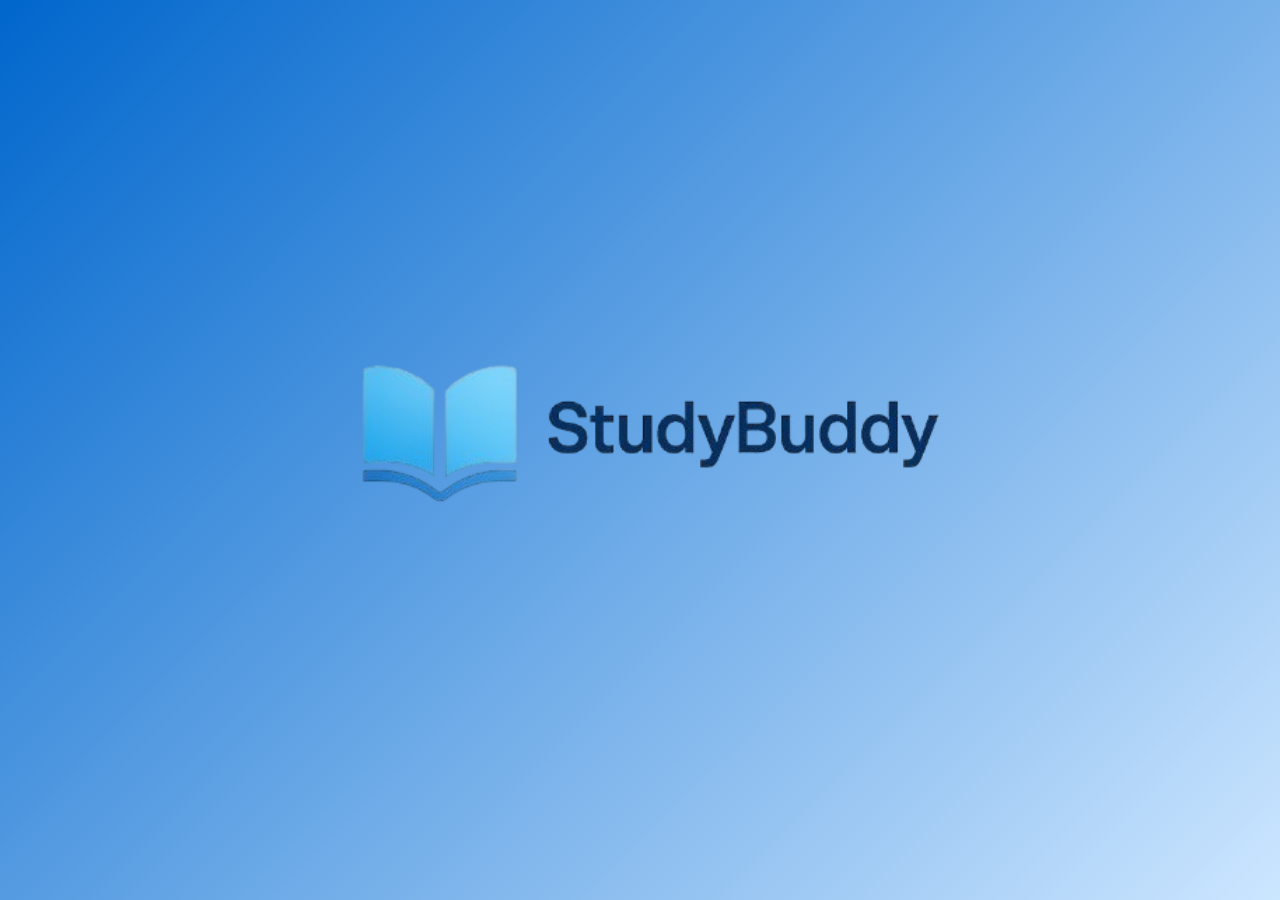
<file: index.html>
<!DOCTYPE html>
<html lang="en">
<head>
  <meta charset="UTF-8">
  <meta name="viewport" content="width=device-width, initial-scale=1">
  <title>StudyBuddy - Welcome</title>
  <link rel="stylesheet" href="style.css">
  <script defer src="script.js"></script>
</head>
<body class="splash-screen">
  <div class="center-content">
    <img src="logo.png" alt="StudyBuddy Logo" class="logo" />
  </div>
</body>
</html>
</file>
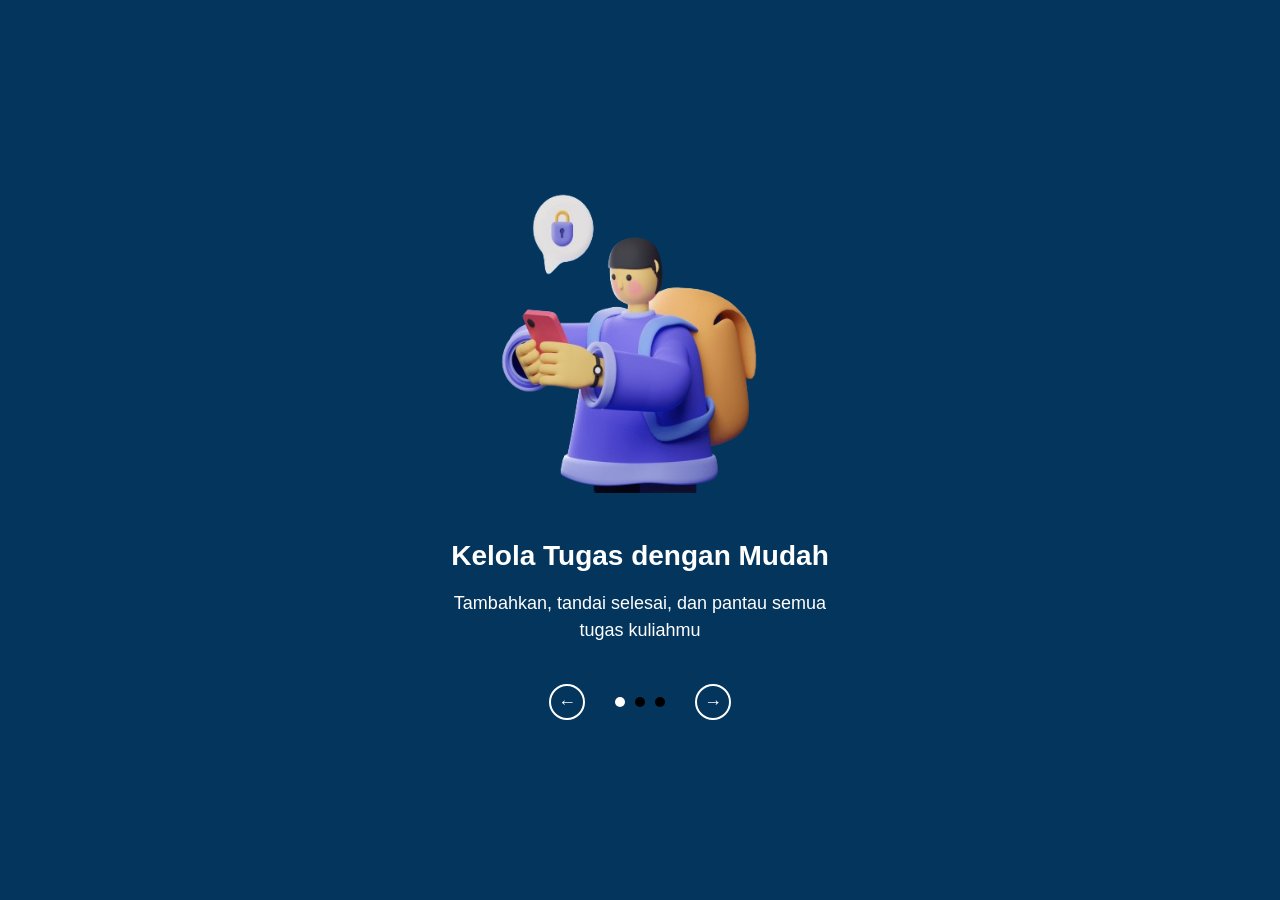
<file: intro1.html>
<!DOCTYPE html>
<html lang="id">
<head>
  <meta charset="UTF-8">
  <title>Intro 1</title>
  <link rel="stylesheet" href="style.css">
</head>
<body>
  <div class="container">
    <img src="image1.png" alt="Ilustrasi" class="illustration">
    <h2>Kelola Tugas dengan Mudah</h2>
    <p class="description">Tambahkan, tandai selesai, dan pantau semua tugas kuliahmu</p>

    <div class="bottom-nav">
      <button class="nav-btn" onclick="goToPrev()" disabled>←</button>
      <div class="dots">
        <span class="dot active"></span>
        <span class="dot"></span>
        <span class="dot"></span>
      </div>
      <button class="nav-btn" onclick="goToNext()">→</button>
    </div>
  </div>

  <script>
    function goToNext() {
      window.location.href = "intro2.html";
    }
  </script>
</body>
</html>
</file>
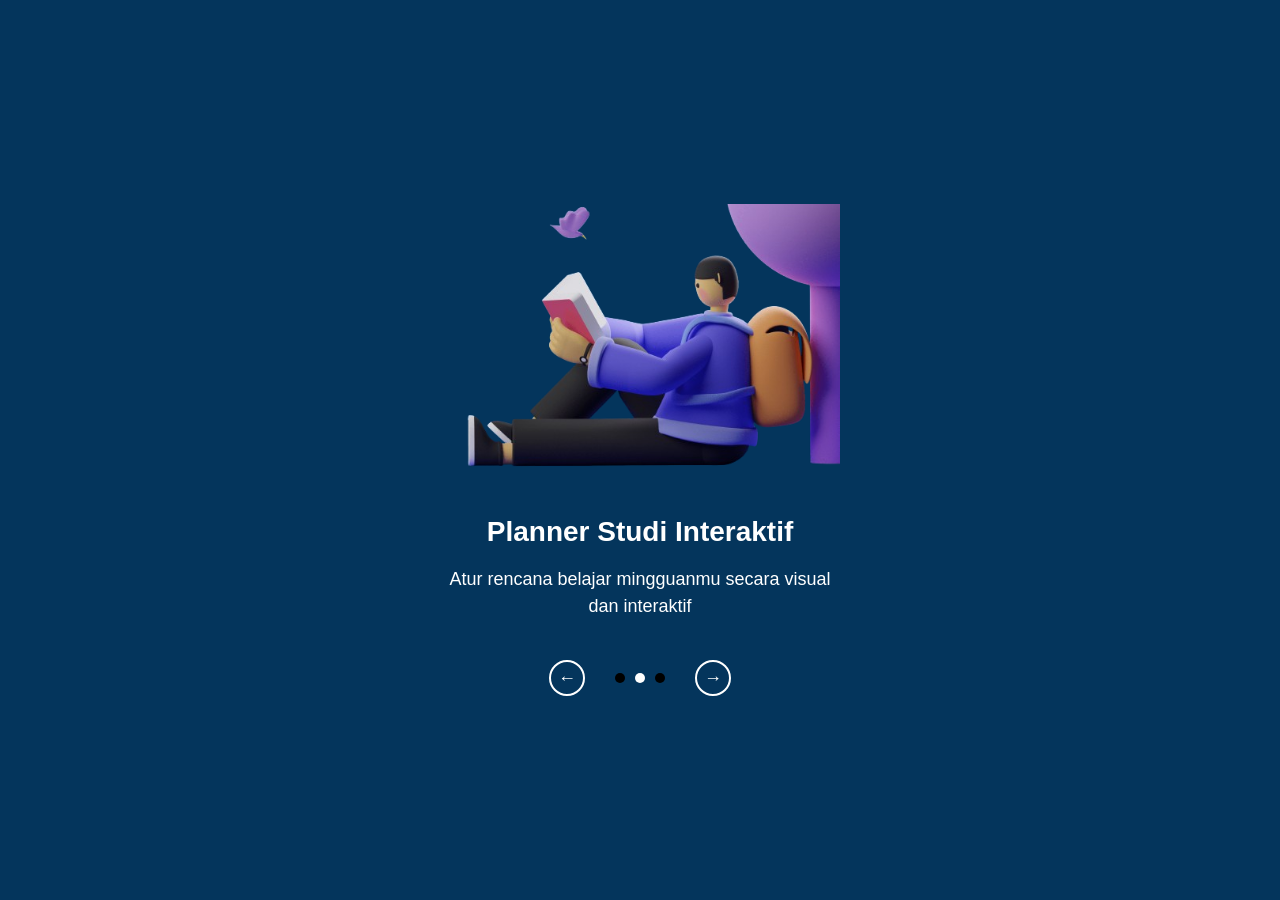
<file: intro2.html>
<!DOCTYPE html>
<html lang="id">
<head>
  <meta charset="UTF-8">
  <title>Intro 2</title>
  <link rel="stylesheet" href="style.css">
</head>
<body>
  <div class="container">
    <img src="image2.png" alt="Ilustrasi" class="illustration">
    <h2>Planner Studi Interaktif</h2>
    <p class="description">Atur rencana belajar mingguanmu secara visual dan interaktif</p>

    <div class="bottom-nav">
      <button class="nav-btn" onclick="goToPrev()">←</button>
      <div class="dots">
        <span class="dot"></span>
        <span class="dot active"></span>
        <span class="dot"></span>
      </div>
      <button class="nav-btn" onclick="goToNext()">→</button>
    </div>
  </div>

  <script>
    function goToPrev() {
      window.location.href = "intro1.html";
    }
    function goToNext() {
      window.location.href = "intro3.html";
    }
  </script>
</body>
</html>
</file>
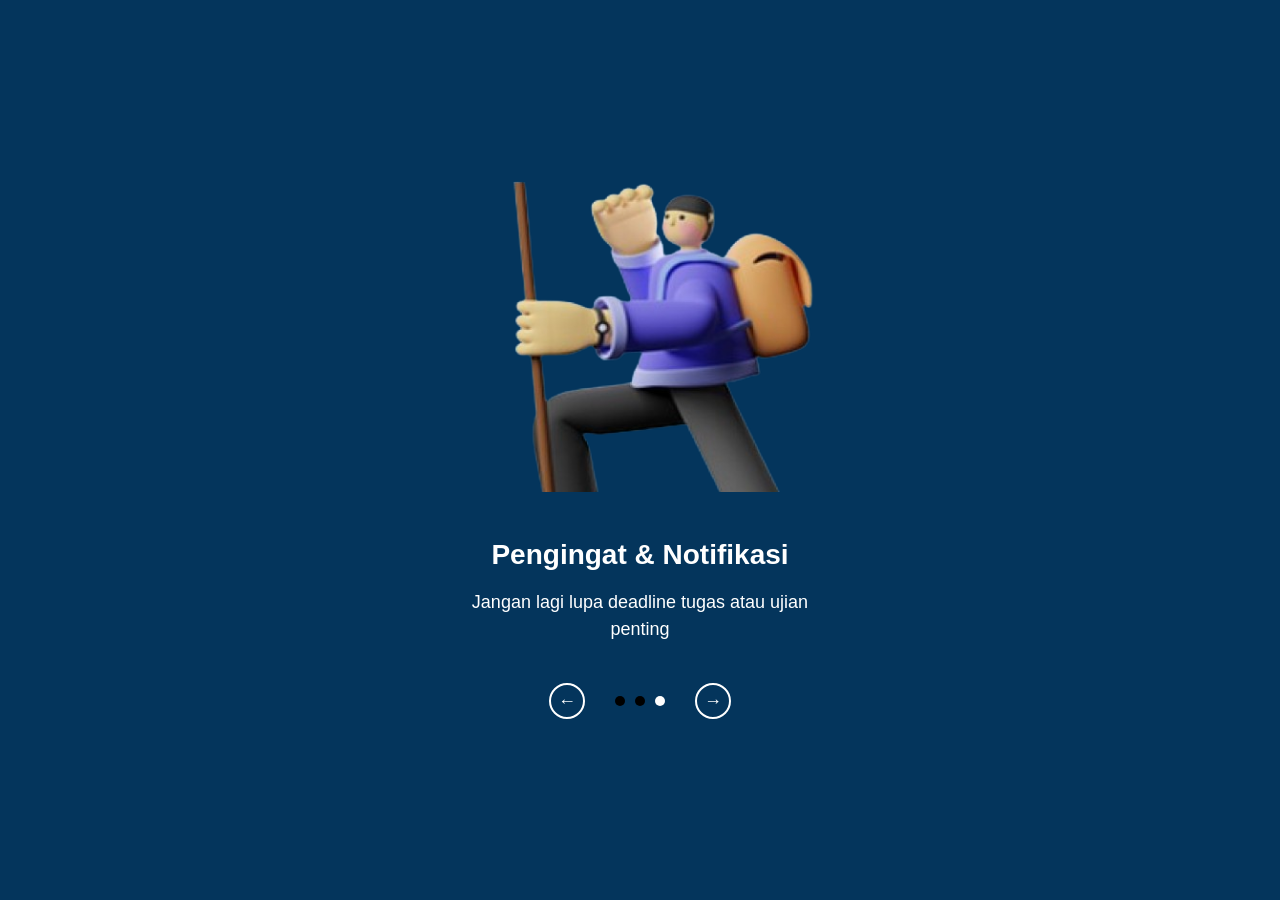
<file: intro3.html>
<!DOCTYPE html>
<html lang="id">
<head>
  <meta charset="UTF-8">
  <title>Intro 3</title>
  <link rel="stylesheet" href="style.css">
</head>
<body>
  <div class="container">
    <img src="image3.png" alt="Ilustrasi" class="illustration">
    <h2>Pengingat & Notifikasi</h2>
    <p class="description">Jangan lagi lupa deadline tugas atau ujian penting</p>

    <div class="bottom-nav">
      <button class="nav-btn" onclick="goToPrev()">←</button>
      <div class="dots">
        <span class="dot"></span>
        <span class="dot"></span>
        <span class="dot active"></span>
      </div>
      <button class="nav-btn" onclick="goToNext()">→</button>
    </div>
  </div>

  <script>
    function goToPrev() {
      window.location.href = "intro2.html";
    }
    function goToNext() {
      window.location.href = "login.html"; // ganti ke halaman utama
    }
  </script>
</body>
</html>
</file>
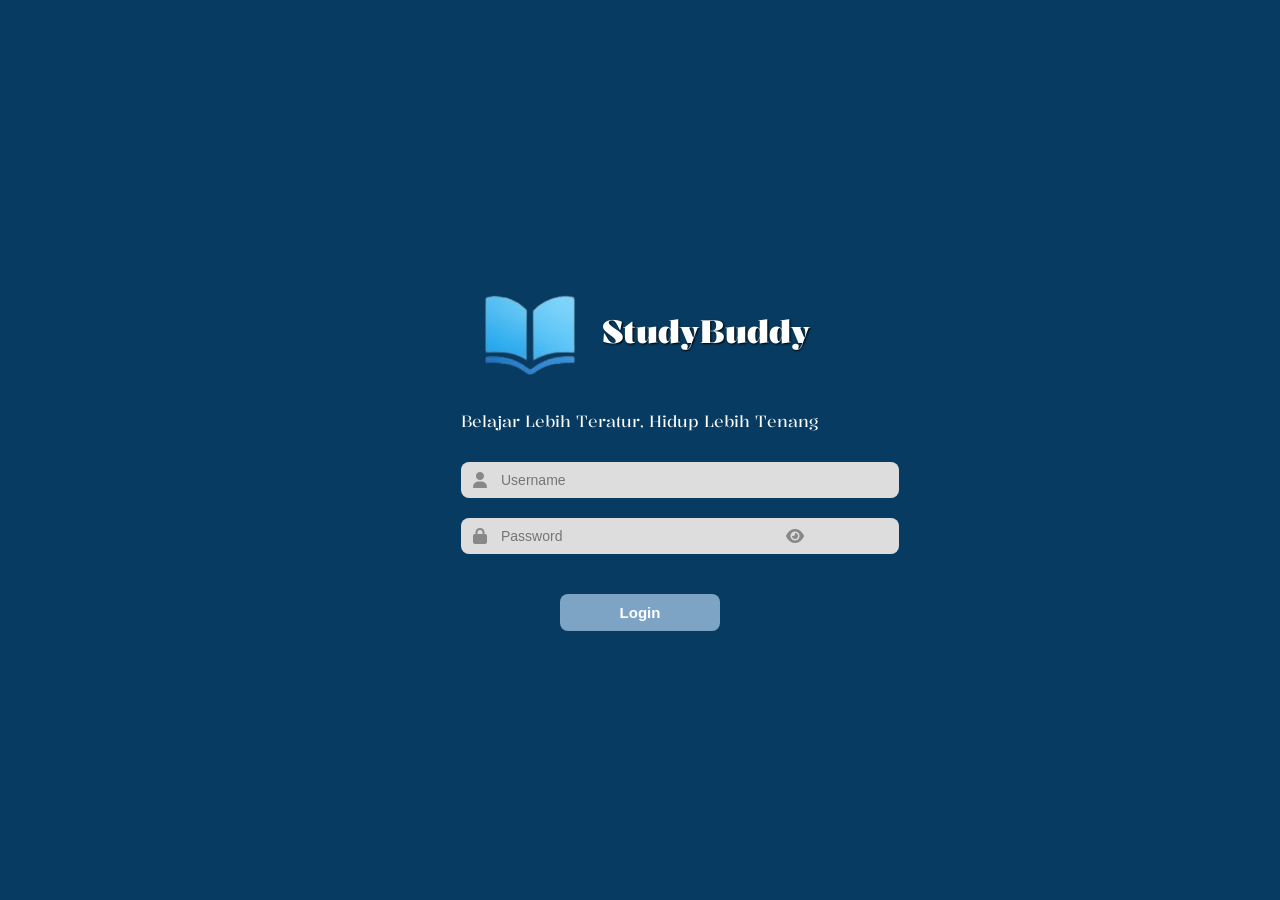
<file: login.html>
<!DOCTYPE html>
<html lang="en">
<head>
  <meta charset="UTF-8" />
  <meta name="viewport" content="width=device-width, initial-scale=1.0"/>
  <title>StudyBuddy Login</title>
  <link rel="stylesheet" href="login.css"/>
  <link rel="stylesheet" href="https://cdnjs.cloudflare.com/ajax/libs/font-awesome/6.4.0/css/all.min.css"/>
  <link href="https://fonts.googleapis.com/css2?family=Poppins:wght@400;600&display=swap" rel="stylesheet"/>
  <link href="https://fonts.googleapis.com/css2?family=Kalnia:wght@500&display=swap" rel="stylesheet">
</head>
<body>
  <div class="container">
    <div class="logo-title">
        <img src="logo2.png" alt="Logo Buku" class="logo"/>
        <h1 class="kalnia-font">StudyBuddy</h1>
      </div>
      <p class="subtitle kalnia-font">Belajar Lebih Teratur, Hidup Lebih Tenang</p>      

    <form class="form" action="dashboard.html" method="get">
      <div class="input-group">
        <i class="fa fa-user icon"></i>
        <input type="text" id="username" name="username" placeholder="Username" required />
      </div>
      <div class="input-group">
        <i class="fa fa-lock icon"></i>
        <input type="password" id="password" name="password" placeholder="Password" required />
        <i class="fa fa-eye icon eye-icon"></i>
      </div>
      <button type="submit" class="login-btn">Login</button>
    </form>
  </div>
  <script>
    const eyeIcon = document.querySelector('.eye-icon');
    const passwordInput = document.querySelector('input[type="password"]');
  
    eyeIcon.addEventListener('click', () => {
      const type = passwordInput.getAttribute('type') === 'password' ? 'text' : 'password';
      passwordInput.setAttribute('type', type);
      eyeIcon.classList.toggle('fa-eye-slash');
    });
  </script>  
</body>
</html>
</file>
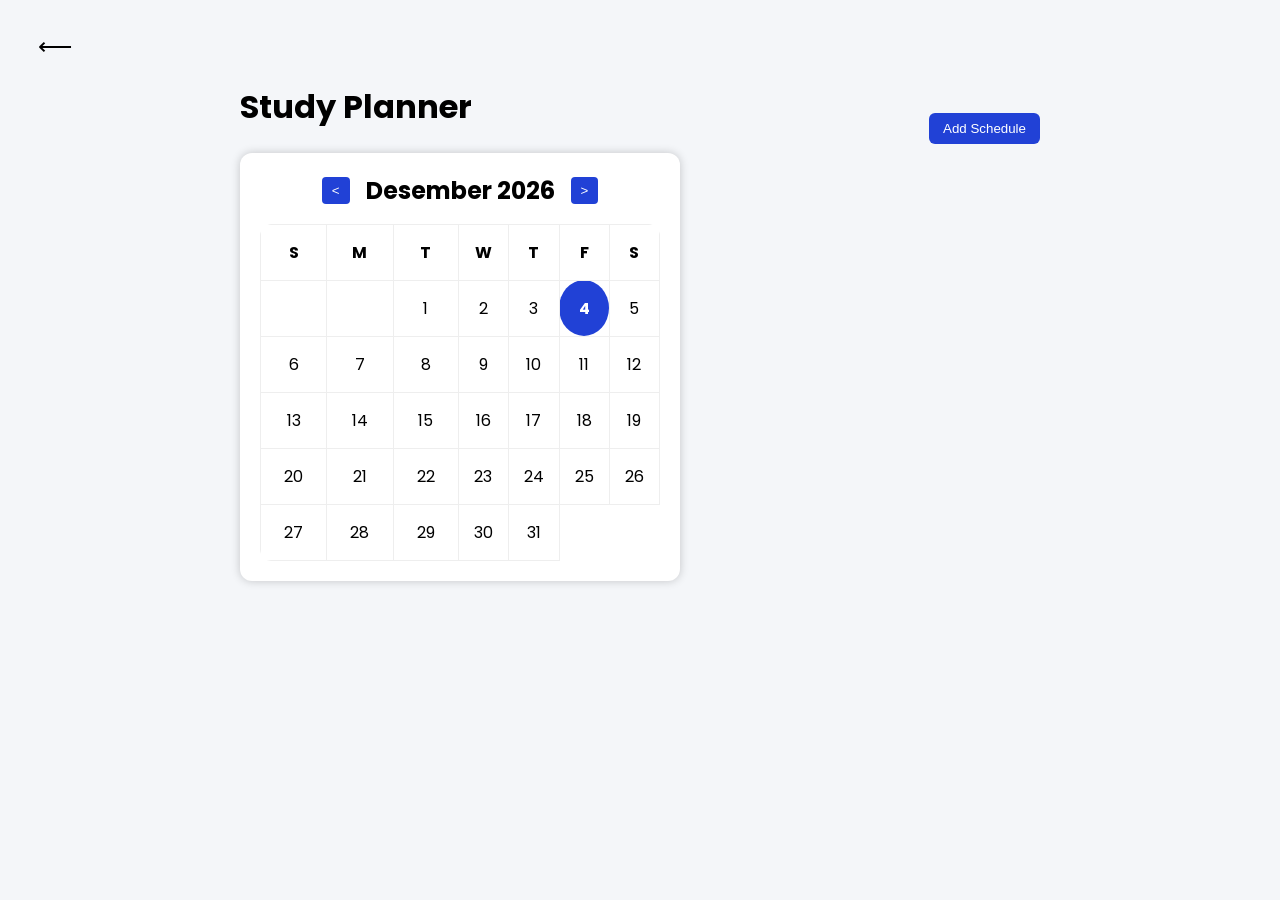
<file: planner.html>
<!DOCTYPE html>
<html lang="id">
<head>
  <meta charset="UTF-8" />
  <meta name="viewport" content="width=device-width, initial-scale=1.0"/>
  <title>Study Planner - StudyBuddy</title>
  <link rel="stylesheet" href="planner.css" />
  <link href="https://fonts.googleapis.com/css2?family=Poppins:wght@600&display=swap" rel="stylesheet"/>
</head>
<body>
  <button onclick="window.location.href='dashboard.html'" class="back-button">⟵</button>
  <div class="planner-container">
    <h1>Study Planner</h1>
    <button onclick="navigateTo('schedule.html')" class="add-btn">Add Schedule</button>

    <div class="calendar-wrapper">
      <div class="calendar-header">
        <button id="prevMonth">&lt;</button>
        <h2 id="monthYear">April 2024</h2>
        <button id="nextMonth">&gt;</button>
      </div>
      <table class="calendar-table">
        <thead>
          <tr>
            <th>S</th><th>M</th><th>T</th><th>W</th><th>T</th><th>F</th><th>S</th>
          </tr>
        </thead>
        <tbody id="calendarBody"></tbody>
      </table>
    </div>
  </div>

  <script src="planner.js"></script>
</body>
</html>
</file>
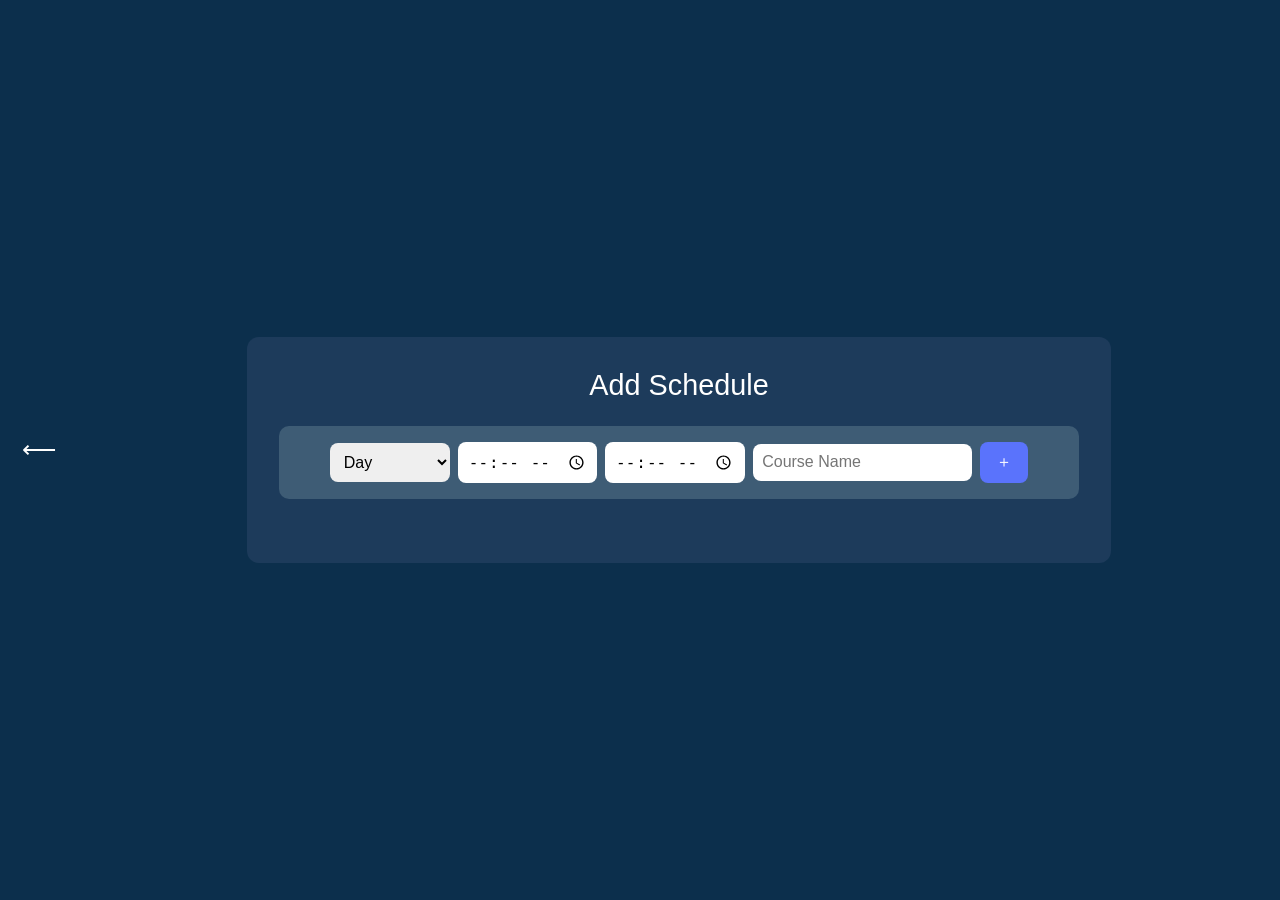
<file: schedule.html>
<!DOCTYPE html>
<html lang="id">
<head>
  <meta charset="UTF-8" />
  <meta name="viewport" content="width=device-width, initial-scale=1.0"/>
  <title>Schedule</title>
  <link rel="stylesheet" href="style.css" />
  <div class="top-bar">
    <button onclick="goBack()">⟵</button>
  </div>
  <style>
    body {
      background-color: #0c2f4c;
      color: white;
      font-family: 'Poppins', sans-serif;
      margin: 0;
      padding: 0;
    }

    .top-bar {
    display: flex;
    justify-content: flex-start;
    align-items: center;
    padding: 1rem;
    }


    .top-bar button {
      background: none;
      border: none;
      color: white;
      font-size: 1.5rem;
      cursor: pointer;
    }

    .container {
      max-width: 800px;
      margin: 2rem auto;
      padding: 2rem;
      border-radius: 12px;
      background-color: #1d3b5b;
    }

    .form-title {
      text-align: center;
      font-size: 1.8rem;
      margin-bottom: 1.5rem;
    }

    .schedule-form {
      display: flex;
      gap: 0.5rem;
      flex-wrap: wrap;
      justify-content: center;
      margin-bottom: 2rem;
    }

    .schedule-form input,
    .schedule-form select {
      padding: 0.6rem;
      font-size: 1rem;
      border-radius: 8px;
      border: none;
      min-width: 120px;
    }

    .add-btn {
      padding: 0.6rem 1rem;
      background-color: #5a73fc;
      color: white;
      border: none;
      border-radius: 8px;
      cursor: pointer;
      font-size: 1rem;
    }

    .schedule-list {
      margin-top: 1rem;
    }

    .schedule-item {
      background-color: #284e70;
      margin: 0.5rem 0;
      padding: 1rem;
      border-radius: 10px;
    }
  </style>
</head>
<body>
  <div class="container">
    <div class="form-title">Add Schedule</div>
    <div class="schedule-form">
      <select id="day">
        <option disabled selected>Day</option>
        <option value="Senin">Senin</option>
        <option value="Selasa">Selasa</option>
        <option value="Rabu">Rabu</option>
        <option value="Kamis">Kamis</option>
        <option value="Jumat">Jumat</option>
        <option value="Sabtu">Sabtu</option>
        <option value="Minggu">Minggu</option>
      </select>
      <input type="time" id="startTime" />
      <input type="time" id="endTime" />
      <input type="text" id="course" placeholder="Course Name" />
      <button class="add-btn" onclick="addSchedule()">＋</button>
    </div>
    <div id="scheduleList" class="schedule-list"></div>
  </div>

  <script src="schedule.js"></script>
</body>
</html>
</file>
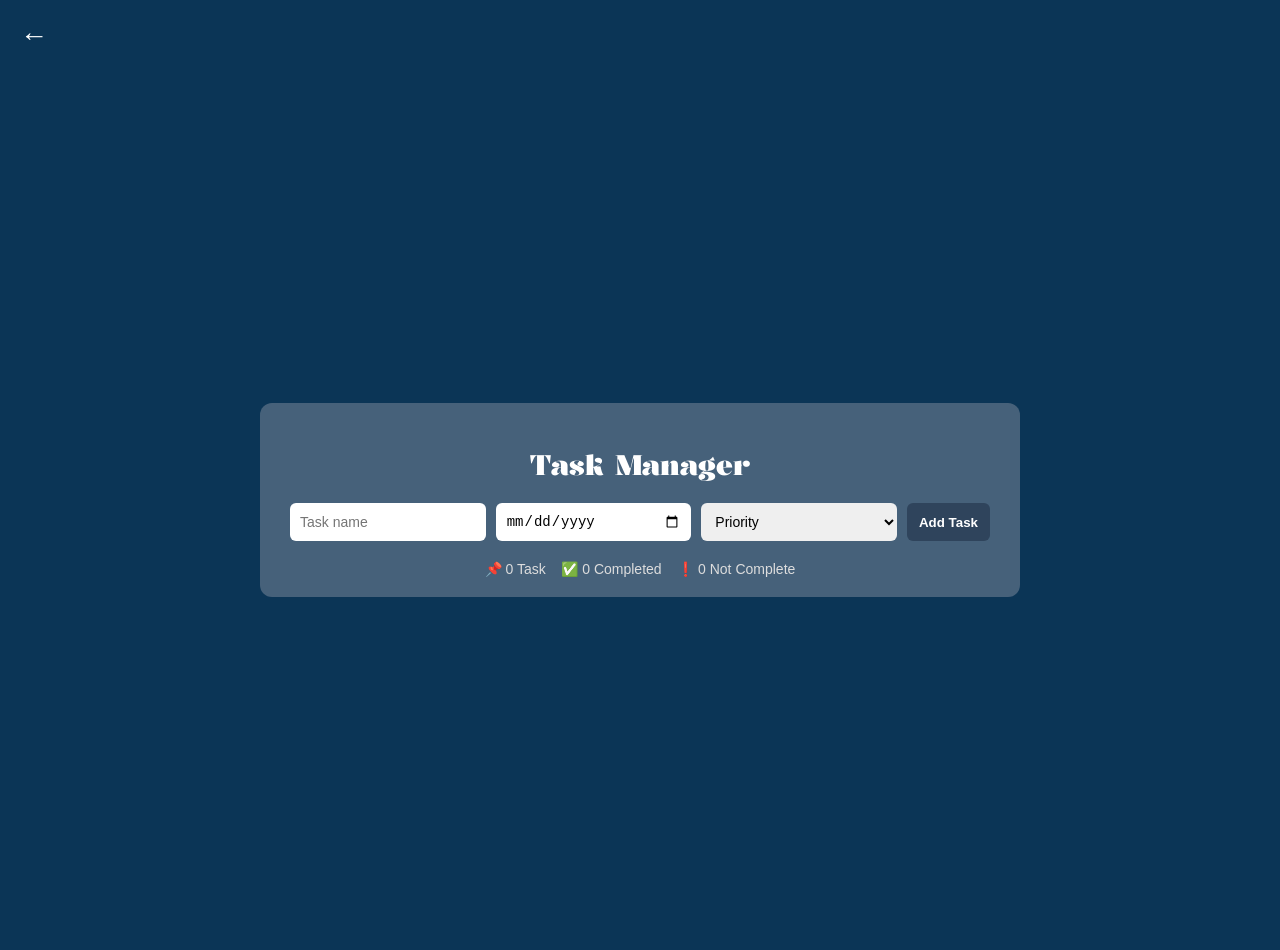
<file: task.html>
<!DOCTYPE html>
<html lang="en">
<head>
  <meta charset="UTF-8" />
  <meta name="viewport" content="width=device-width, initial-scale=1.0"/>
  <title>StudyBuddy Dashboard</title>
  <link rel="stylesheet" href="style.css" />
  <link href="https://fonts.googleapis.com/css2?family=Kalnia&display=swap" rel="stylesheet">
</head>
<body class="dashboard-body">
  <a href="#" id="back-button" class="icon-only">&#8592;</a>
  <div class="task-manager">
    <h2>Task Manager</h2>
    <div class="task-inputs">
      <input type="text" id="taskName" placeholder="Task name">
      <input type="date" id="deadline" placeholder="Deadline">
      <select id="priority">
        <option value="">Priority</option>
        <option value="important-urgent">Important & urgent</option>
        <option value="not-important-urgent">Not important but urgent</option>
        <option value="important-not-urgent">Important but not urgent</option>
      </select>
      <button onclick="addTask()">Add Task</button>
    </div>

    <div class="task-list" id="taskList">
      <!-- Task items will be added here -->
    </div>

    <div class="task-summary" id="taskSummary">
      <!-- Task summary here -->
    </div>
  </div>
  <script src="task.js"></script>
</body>
</html>
</file>
<file: style.css>
body.splash-screen {
    margin: 0;
    height: 100vh;
    display: flex;
    justify-content: center;
    align-items: center;
    background: linear-gradient(135deg, #0066cc, #cce6ff);
    font-family: 'Segoe UI', Tahoma, Geneva, Verdana, sans-serif;
    color: #003366;
  }
  
  .center-content {
    text-align: center;
    animation: fadeIn 1.5s ease-in-out;
  }
  
  .logo {
    width: 700px;
    margin-bottom: 20px;
  }
  
  @keyframes fadeIn {
    from { opacity: 0; transform: translateY(20px); }
    to { opacity: 1; transform: translateY(0); }
  }
  
  body {
    background-color: #04355c;
    font-family: 'Poppins', sans-serif;
    color: white;
    margin: 0;
    padding: 0;
    height: 100vh;
    display: flex;
    justify-content: center;
    align-items: center;
  }
  
  .container {
    text-align: center;
    width: 100%;
    max-width: 400px;
  }
  
  .illustration {
    width: 400px;
    margin-bottom: 20px;
  }
  
  h2 {
    font-size: 28px;
    margin-bottom: 10px;
  }
  
  .description {
    font-size: 18px;
    white-space: normal;
    overflow: visible;
    text-overflow: unset;
    line-height: 1.5;
  }  
  
  .bottom-nav {
    margin-top: 40px;
    display: flex;
    justify-content: center;
    align-items: center;
    gap: 30px;
  }
  
  .nav-btn {
    background-color: transparent;
    border: 2px solid white;
    border-radius: 50%;
    width: 36px;
    height: 36px;
    color: white;
    font-size: 18px;
    cursor: pointer;
    display: flex;
    align-items: center;
    justify-content: center;
    transition: background 0.3s;
  }
  
  .nav-btn:hover {
    background-color: white;
    color: #04355c;
  }
  
  .dots {
    display: flex;
    gap: 10px;
    align-items: center;
    justify-content: center;
  }
  
  .dot {
    width: 10px;
    height: 10px;
    background-color: #000;
    border-radius: 50%;
  }
  
  .dot.active {
    background-color: #fff;
  }
  
  .dashboard-body {
    font-family: 'Poppins', sans-serif;
    background-color: #0b3556;
    color: white;
    display: flex;
    justify-content: center;
    padding-top: 50px;
  }
  
  .task-manager {
    background-color: #46617a;
    padding: 20px 30px;
    border-radius: 12px;
    width: 80%;
    max-width: 700px;
    text-align: center;
  }
  
  .task-manager h2 {
    font-family: 'Kalnia', serif;
    font-size: 28px;
    margin-bottom: 20px;
  }
  
  .task-inputs {
    display: grid;
    grid-template-columns: repeat(3, 1fr) auto;
    gap: 10px;
    margin-bottom: 20px;
  }
  
  .task-inputs input,
  .task-inputs select {
    padding: 10px;
    border-radius: 6px;
    border: none;
    font-size: 14px;
  }
  
  .task-inputs button {
    background-color: #2f445c;
    color: white;
    padding: 10px 12px;
    border: none;
    border-radius: 6px;
    cursor: pointer;
    font-weight: bold;
  }
  
  .task-list {
    margin-top: 20px;
  }
  
  .task-item {
    background-color: #374c61;
    margin-bottom: 10px;
    padding: 10px;
    border-radius: 6px;
    display: grid;
    grid-template-columns: auto 1fr auto auto;
    gap: 10px;
    align-items: center;
    color: white;
  }
  
  .task-item.completed {
    opacity: 0.6;
    text-decoration: line-through;
  }
  
  .priority-label {
    padding: 2px 6px;
    border-radius: 4px;
    font-size: 12px;
    font-weight: bold;
    color: white;
    margin-left: 10px;
  }
  
  .priority-important-urgent {
    background-color: #e63946;
  }
  
  .priority-not-important-urgent {
    background-color: #f4a261;
  }
  
  .priority-important-not-urgent {
    background-color: #2ecc71;
  }
  
  .task-item button {
    padding: 4px 8px;
    border: none;
    border-radius: 4px;
    cursor: pointer;
    font-size: 12px;
  }
  
  .task-summary {
    margin-top: 15px;
    font-size: 14px;
    color: #ddd;
  }
  
  .icon-only {
    position: absolute;
    top: 20px;
    left: 20px;
    font-size: 28px;
    color: white;
    text-decoration: none;
  }
  
  .schedule-page {
    background-color: #0d3552;
    color: #fff;
    font-family: 'Poppins', sans-serif;
    padding: 2rem;
  }
  
  .back-btn {
    background: none;
    border: none;
    color: white;
    font-size: 1.5rem;
    margin-bottom: 1rem;
    cursor: pointer;
  }
  
  .schedule-form {
    background-color: #3e5c75;
    padding: 1rem;
    border-radius: 10px;
    display: flex;
    gap: 1rem;
    align-items: center;
    margin-bottom: 2rem;
  }
  
  .schedule-form select,
  .schedule-form input {
    padding: 0.5rem;
    border-radius: 5px;
    border: none;
  }
  
  .add-btn {
    background-color: #5271ff;
    color: white;
    border: none;
    border-radius: 6px;
    padding: 0.5rem 1rem;
    cursor: pointer;
  }
  
  .schedule-row {
    display: flex;
    gap: 1rem;
    margin-bottom: 1rem;
  }
  
  .day-column {
    width: 100px;
  }
  
  .day-label {
    background-color: #d6d6d6;
    padding: 1rem;
    border-radius: 10px;
    color: #1a1a1a;
    text-align: center;
    font-weight: 600;
  }
  
  .schedule-column {
    display: flex;
    flex-direction: column;
    gap: 0.5rem;
  }
  
  .schedule-card {
    background-color: #e4e4e4;
    color: #0d3552;
    padding: 0.8rem;
    border-radius: 10px;
    font-weight: 500;
  }
  
  #calendar {
    display: flex;
    gap: 0.5rem;
    margin-bottom: 1rem;
    flex-wrap: wrap;
  }
  
  #calendar button {
    padding: 0.6rem 1rem;
    border: none;
    border-radius: 6px;
    background-color: #f1f1f1;
    color: #0d3552;
    font-weight: 600;
    cursor: pointer;
  }
  
  #calendar button:hover {
    background-color: #d0e0ff;
  }
  
  #todaySchedule .schedule-card {
    background-color: #e4e4e4;
    padding: 0.8rem;
    border-radius: 10px;
    margin-bottom: 0.5rem;
    color: #0d3552;
  }
</file>
<file: login.css>
body {
    margin: 0;
    font-family: 'Poppins', sans-serif;
    background-color: #073b61;
    color: white;
    display: flex;
    justify-content: center;
    align-items: center;
    height: 100vh;
  }
  
  .container {
    text-align: center;
  }
  
  .logo-title {
    display: flex;
    justify-content: center;
    align-items: center;
    gap: 12px;
    margin-bottom: 10px;
  }
  
  .logo {
    width: 120px;
    height: auto;
  }
  
  h1 {
    font-size: 2rem;
    margin: 0;
    text-shadow: 1px 1px 2px #000;
  }
  
  .subtitle {
    font-size: 1rem;
    margin-bottom: 30px;
  }
  
  .form {
    display: flex;
    flex-direction: column;
    align-items: center;
  }
  
  .input-group {
  position: relative;
  width: 100%;
  margin-bottom: 20px;
}
  
  .input-group input {
    width: 100%;
    padding: 10px 40px 10px 40px;
    border-radius: 8px;
    border: none;
    background: #ddd;
    font-size: 14px;
  }
  
  .icon {
    position: absolute;
    top: 50%;
    transform: translateY(-50%);
    color: #888;
    pointer-events: none;
  }
  
  .input-group .fa-user,
  .input-group .fa-lock {
    left: 12px;
  }
  
  .input-group .eye-icon {
    right: 15px;
    pointer-events: auto;
    cursor: pointer;
  }  
  
  .login-btn {
    margin-top: 20px;
    padding: 10px 20px;
    width: 160px;
    background: #7da3c5;
    border: none;
    border-radius: 8px;
    font-weight: 600;
    color: white;
    font-size: 15px;
    cursor: pointer;
    transition: background 0.3s;
  }
  
  .login-btn:hover {
    background-color: #5b8ab0;
  }
  
  .signup-text {
    margin-top: 15px;
    font-size: 14px;
  }
  
  .signup-text a {
    color: #3ab7ff;
    text-decoration: none;
  }
 
  .kalnia-font {
    font-family: 'Kalnia', serif;
  }
</file>
<file: planner.css>
body {
    font-family: 'Poppins', sans-serif;
    background-color: #f4f6f9;
    margin: 0;
    padding: 2rem;
  }
  
  .planner-container {
    max-width: 800px;
    margin: 0 auto;
  }
  
  .add-btn {
    background-color: #2141d6;
    color: white;
    padding: 8px 14px;
    border: none;
    border-radius: 6px;
    cursor: pointer;
    float: right;
    margin-top: -40px;
  }
  
  .planner-content {
    display: flex;
    justify-content: space-between;
    margin-top: 2rem;
  }
  
  .calendar-section input {
    font-size: 16px;
    padding: 10px;
  }
  
  .schedule-section h2 {
    margin-bottom: 10px;
  }
  
  .schedule-section ul {
    list-style: none;
    padding: 0;
  }
  
  .schedule-section li {
    padding: 8px 0;
    border-bottom: 1px solid #ccc;
  }
  .calendar-header {
    display: flex;
    justify-content: center;
    align-items: center;
    gap: 1rem;
    margin-bottom: 1rem;
  }
  
  .calendar-header h2 {
    font-size: 1.5rem;
    margin: 0;
  }
  
  .calendar-header button {
    background-color: #2141d6;
    color: white;
    border: none;
    padding: 6px 10px;
    border-radius: 4px;
    cursor: pointer;
  }
  
  .calendar-table {
    width: 100%;
    border-collapse: collapse;
    text-align: center;
    background-color: white;
    border-radius: 12px;
    overflow: hidden;
  }
  
  .calendar-table th,
  .calendar-table td {
    padding: 15px;
    width: 30%;
    height: 20px;
    cursor: pointer;
    border: 1px solid #eee;
  }
  
  .calendar-table td.today {
    background-color: #2141d6;
    color: white;
    font-weight: bold;
    border-radius: 100%;
  }
  
  .calendar-table td.selected {
    background-color: #74b6d4;
    color: white;
    font-weight: bold;
    border-radius: 50%;
  }
    
  .header-bar {
    display: flex;
    justify-content: space-between;
    align-items: center;
    padding: 16px 24px;
  }
  
  .header-bar h2 {
    margin: 0;
    font-size: 24px;
  }
  
  .back-button {
    background: none;
    border: none;
    font-size: 24px;
    cursor: pointer;
  }
  .calendar-wrapper {
    background-color: white;
    color: black;
    border-radius: 12px;
    padding: 20px;
    box-shadow: 0 0 10px rgba(0,0,0,0.2);
    max-width: 400px;
    width: 100%;
    margin-top: 10px;
  }
</file>
